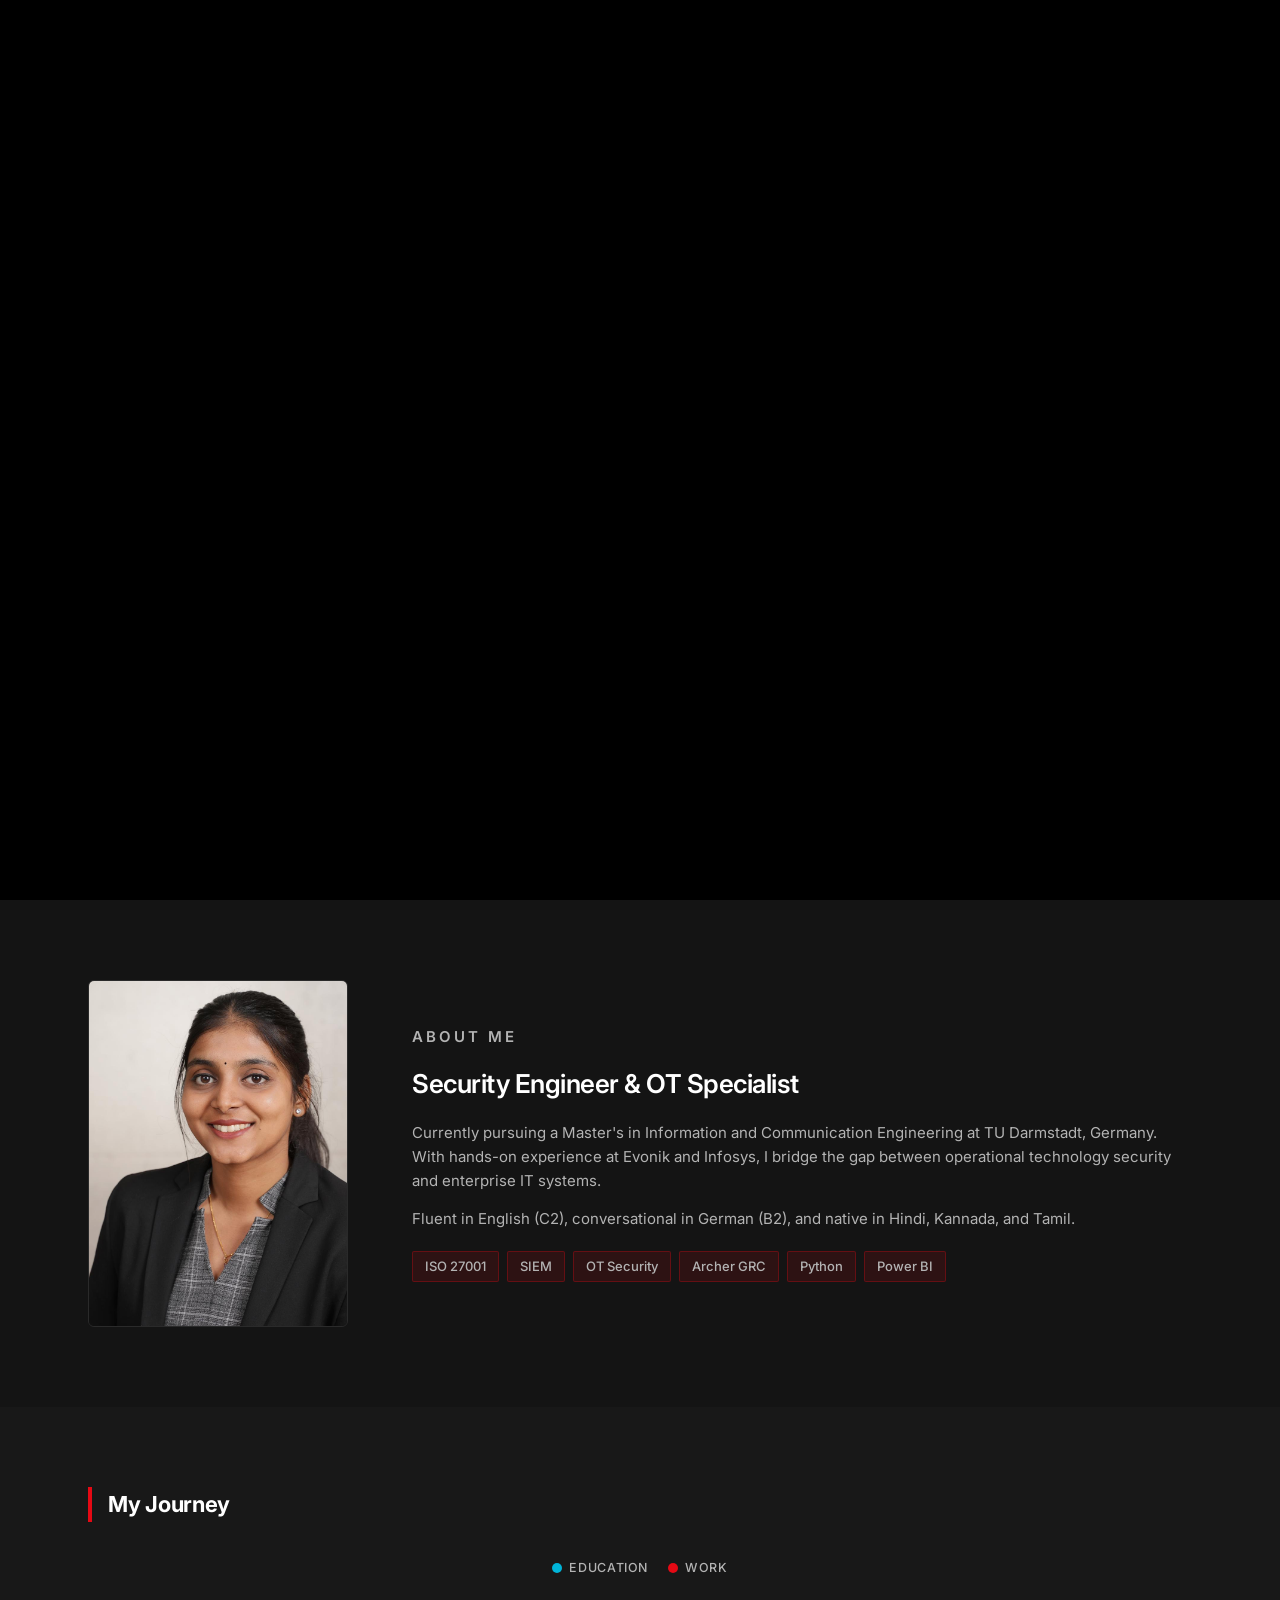
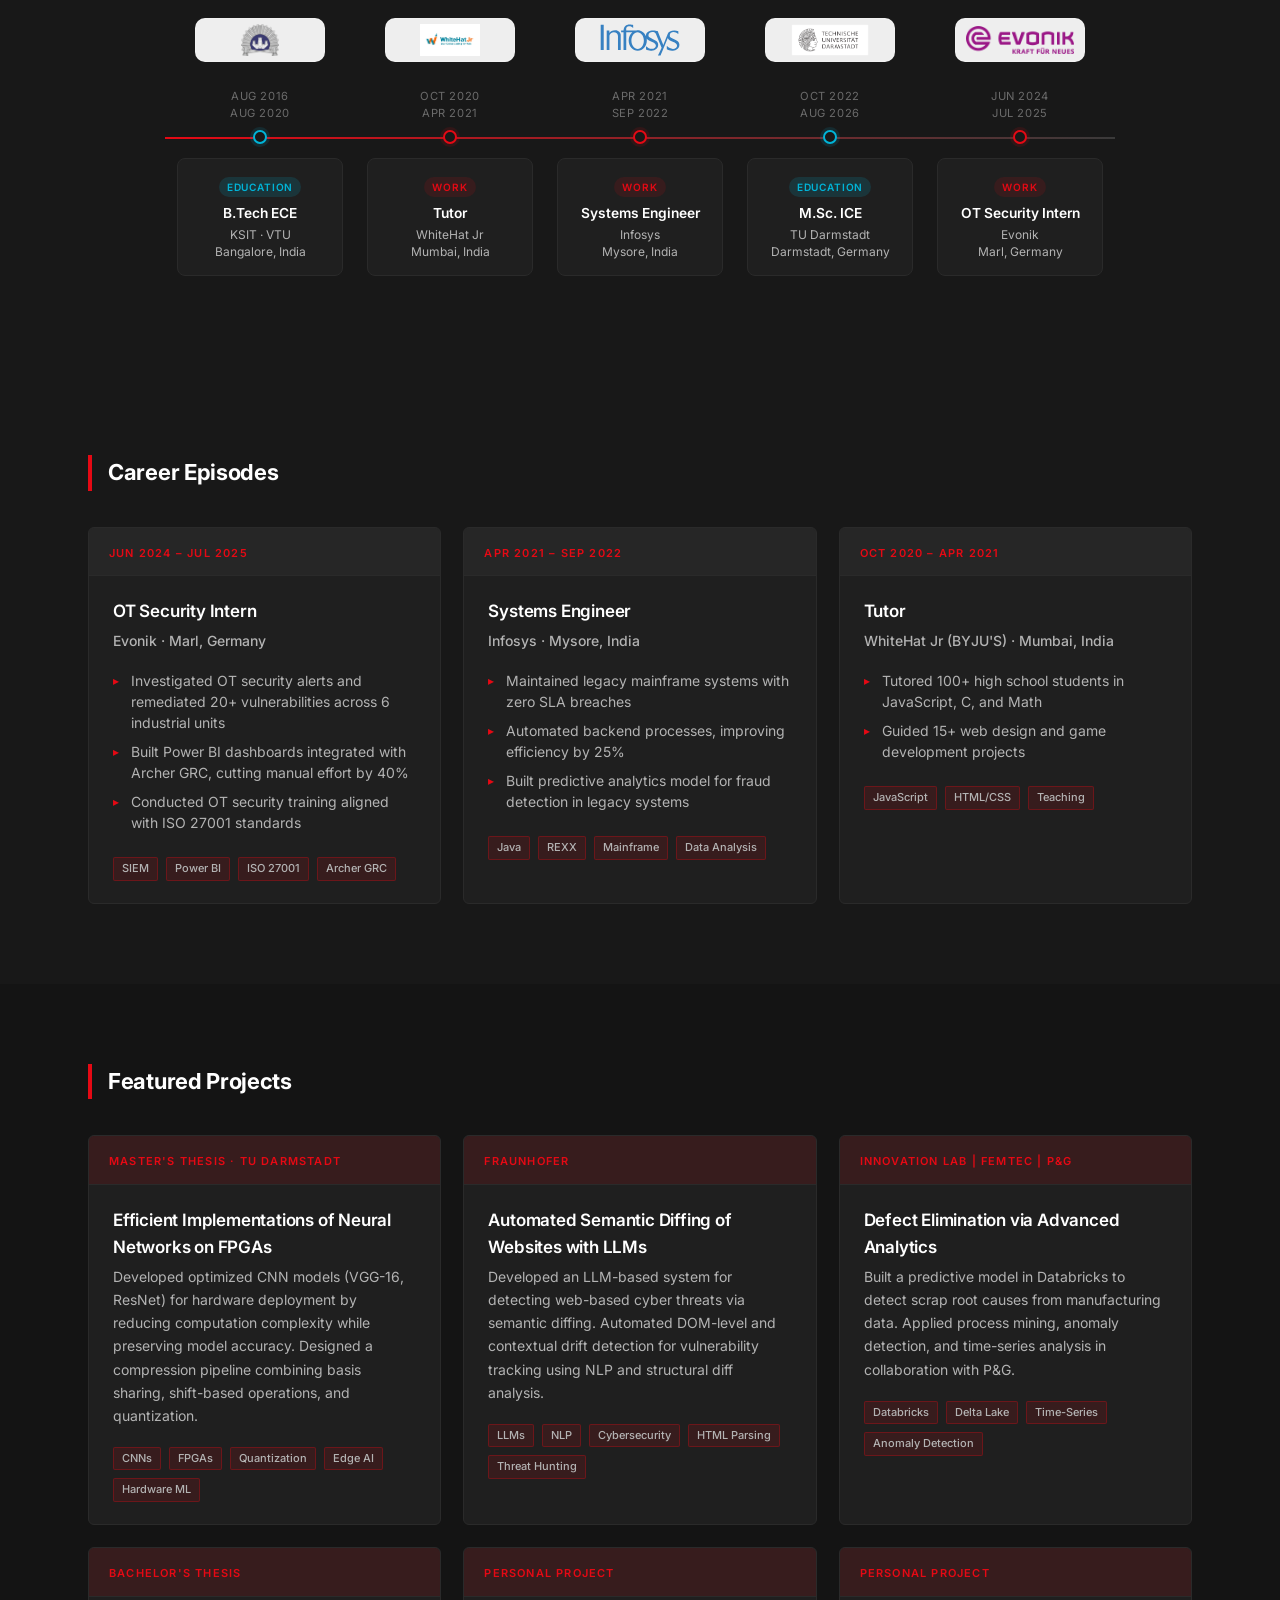
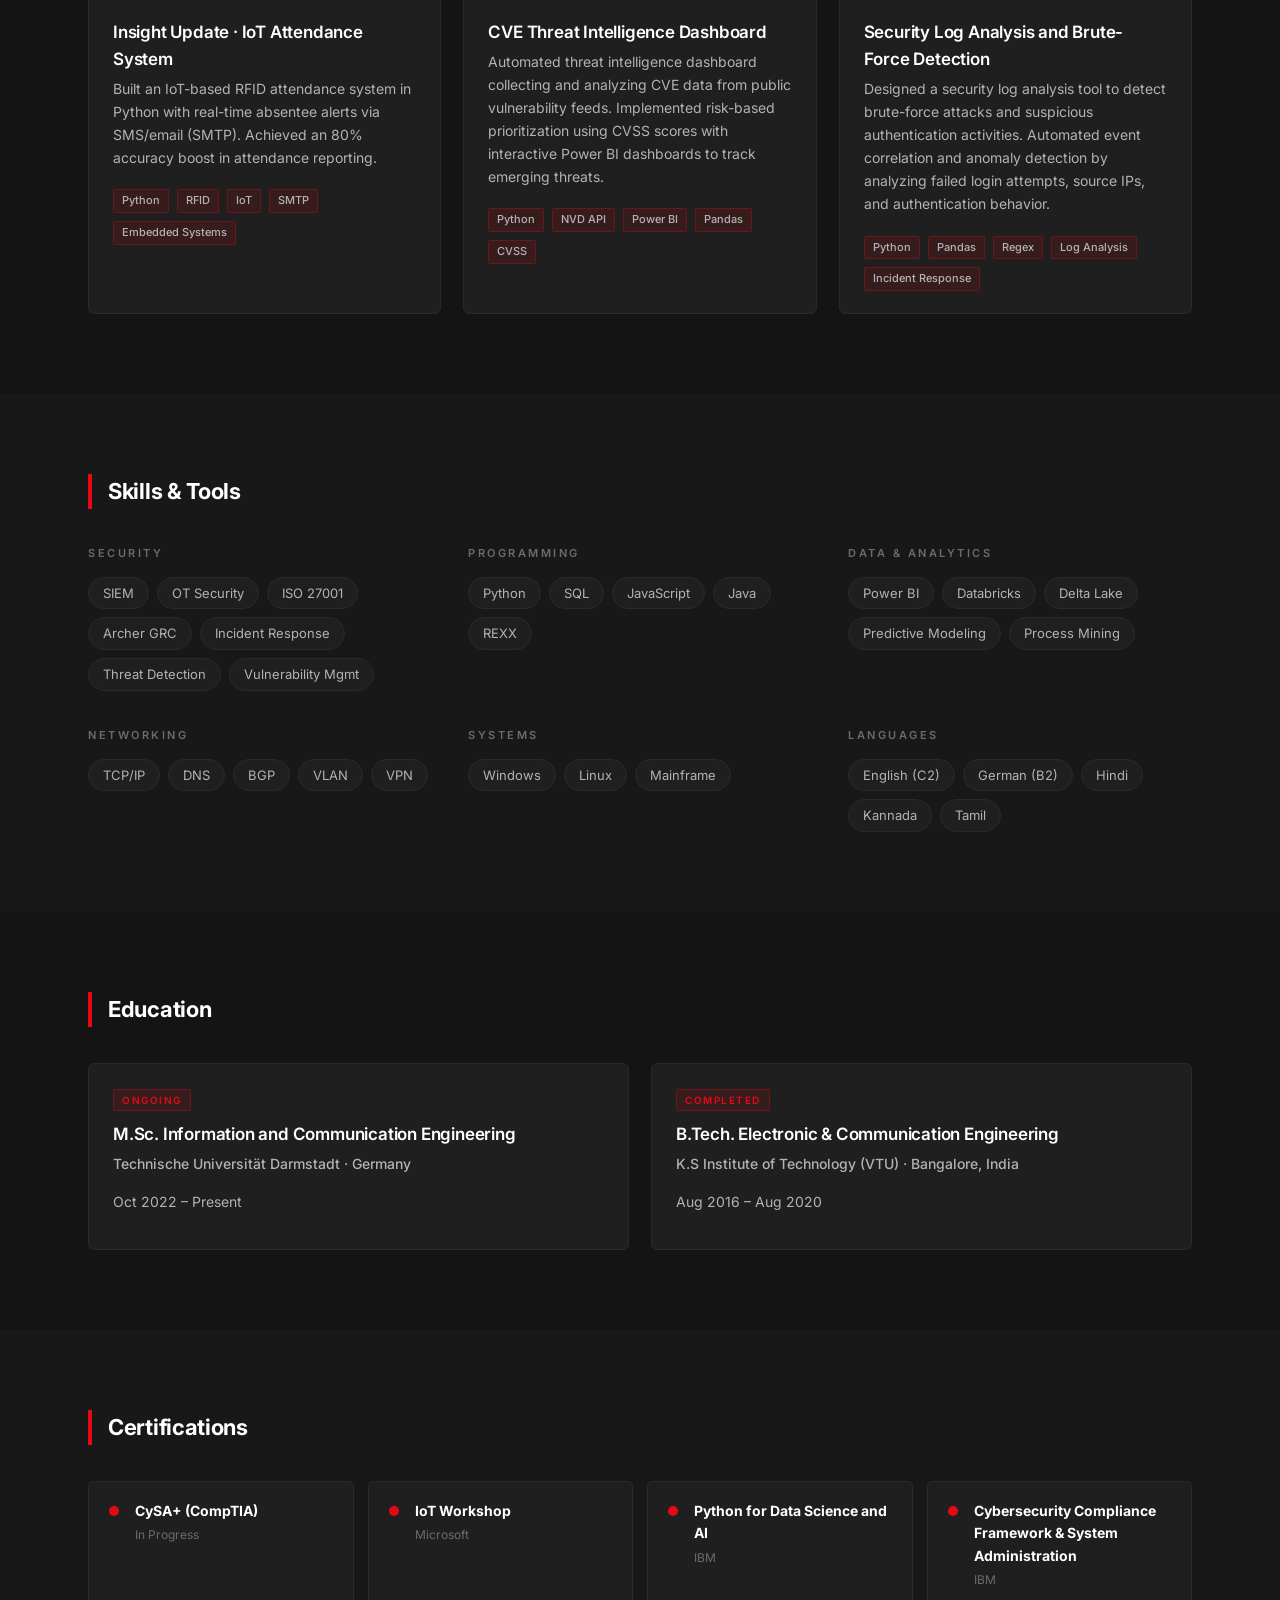
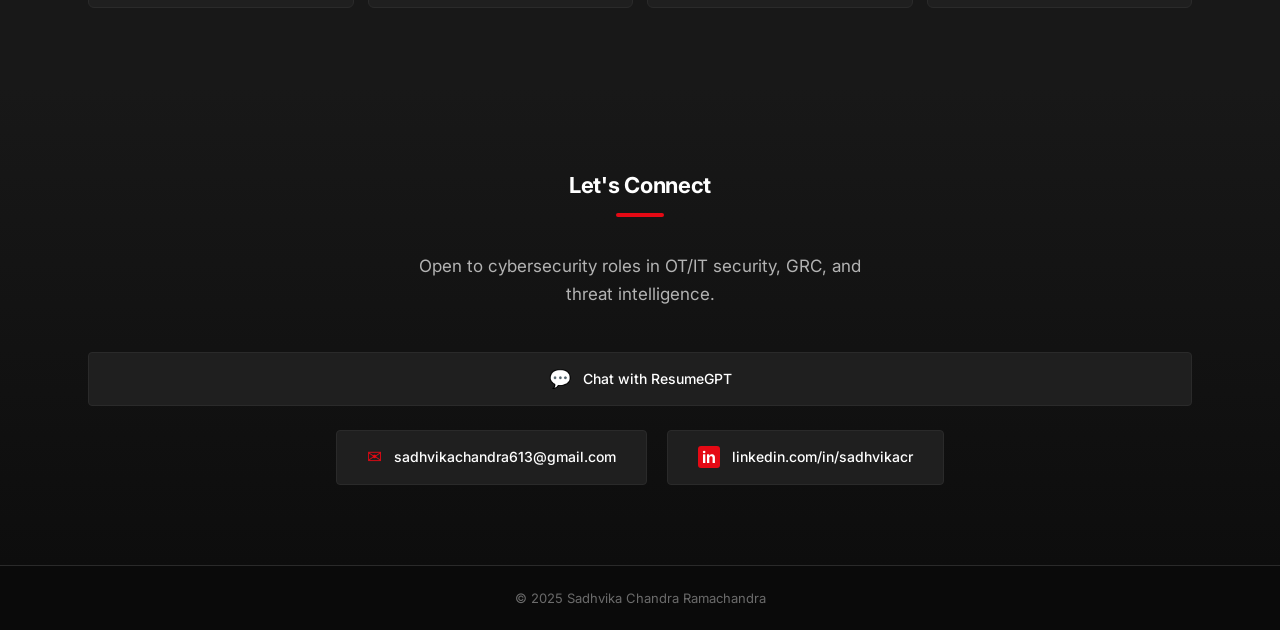
<file: index.html>
<!DOCTYPE html>
<html lang="en">
<head>
    <meta charset="UTF-8">
    <meta name="viewport" content="width=device-width, initial-scale=1.0">
    <title>Sadhvika CR | OT Security Professional</title>
    <link rel="preconnect" href="https://fonts.googleapis.com">
    <link href="https://fonts.googleapis.com/css2?family=Inter:wght@300;400;500;600;700&display=swap" rel="stylesheet">
    <link rel="stylesheet" href="style.css">
</head>
<body>

    <!-- ===== INTRO OVERLAY (animation → profile picker) ===== -->
    <div class="intro" id="intro">

        <!-- Phase 1: Logo animation -->
        <div id="intro-anim">
            <div class="intro-stripes">
                <div class="stripe"></div>
                <div class="stripe"></div>
                <div class="stripe"></div>
            </div>
            <div class="intro-center">
                <div class="intro-logo">SCR</div>
                <div class="intro-line"></div>
                <div class="intro-sub">SADHVIKA CHANDRA RAMACHANDRA</div>
            </div>
        </div>

        <!-- Phase 2: Profile picker -->
        <div class="profiles-screen" id="profiles-screen">
            <h2 class="profiles-heading">Who's viewing?</h2>
            <div class="profiles-list">

                <button class="profile-card" data-profile="professional">
                    <div class="profile-avatar">
                        <img src="images/professional-pic.jpeg" alt="Professional">
                    </div>
                    <span class="profile-name">Professional</span>
                </button>

                <button class="profile-card" data-profile="personal">
                    <div class="profile-avatar">
                        <img src="images/personal-pic.jpeg" alt="Personal">
                    </div>
                    <span class="profile-name">Personal</span>
                </button>

            </div>
        </div>

    </div>

    <!-- ===== NAVBAR ===== -->
    <nav class="navbar" id="navbar">
        <div class="nav-logo">SCR</div>
        <ul class="nav-links">
            <li><a href="#about">About</a></li>
            <li><a href="#timeline">Journey</a></li>
            <li><a href="#experience">Experience</a></li>
            <li><a href="#projects">Projects</a></li>
            <li><a href="#skills">Skills</a></li>
            <li><a href="#contact">Contact</a></li>
        </ul>
        <!-- UPDATE this href after deploying to Streamlit Community Cloud -->
        <a class="nav-resumegpt-btn" href="https://sadhvika-portfolio.streamlit.app/" target="_blank" rel="noopener" id="resumegpt-link">
            <svg viewBox="0 0 24 24" fill="currentColor" width="14" height="14"><path d="M20 2H4c-1.1 0-2 .9-2 2v18l4-4h14c1.1 0 2-.9 2-2V4c0-1.1-.9-2-2-2z"/></svg>
            ResumeGPT
        </a>
        <button class="nav-profile-btn" id="profile-switcher" title="Switch profile">
            <span class="nav-profile-dot"></span>
            <span class="nav-profile-label" id="nav-profile-label"></span>
            <svg viewBox="0 0 24 24" fill="currentColor" width="14" height="14" style="opacity:0.6">
                <path d="M7.41 8.59L12 13.17l4.59-4.58L18 10l-6 6-6-6 1.41-1.41z"/>
            </svg>
        </button>
    </nav>

    <!-- ===== HERO ===== -->
    <section class="hero" id="hero">

        <!-- Background carousel -->
        <div class="hero-carousel-bg" aria-hidden="true">

            <!-- Row 1 — scrolls left (work/professional) -->
            <div class="carousel-track track-left track-slow">
                <div class="c-card cc-red"><span class="cc-cat">Experience</span><span class="cc-title">OT Security Intern</span><span class="cc-sub">Evonik · Marl</span></div>
                <div class="c-card c-card-img"><img src="images/img-work-desk.jpeg" alt="At the Desk" loading="lazy"><div class="c-card-img-label"><span class="cc-title" style="font-size:0.82rem">At the Desk</span></div></div>
                <div class="c-card c-card-img"><img src="images/img-evonik-plant.jpeg" alt="Evonik Plant" loading="lazy"><div class="c-card-img-label"><span class="cc-title" style="font-size:0.82rem">Evonik Plant</span></div></div>
                <div class="c-card c-card-img"><img src="images/img-evonik-meeting.jpeg" alt="Team Meeting" loading="lazy"><div class="c-card-img-label"><span class="cc-title" style="font-size:0.82rem">Team Meeting</span></div></div>
                <div class="c-card c-card-img"><img src="images/img-evonik-booth.jpeg" alt="Industry Expo" loading="lazy"><div class="c-card-img-label"><span class="cc-title" style="font-size:0.82rem">Industry Expo</span></div></div>
                <div class="c-card cc-green"><span class="cc-cat">Experience</span><span class="cc-title">Systems Engineer</span><span class="cc-sub">Infosys · Mysore</span></div>
                <div class="c-card c-card-img"><img src="images/img-telekom-visit.jpeg" alt="Telekom Visit" loading="lazy"><div class="c-card-img-label"><span class="cc-title" style="font-size:0.82rem">Telekom Visit</span></div></div>
                <div class="c-card c-card-img"><img src="images/img-infosys-reunir.jpeg" alt="Infosys Days" loading="lazy"><div class="c-card-img-label"><span class="cc-title" style="font-size:0.82rem">Infosys Days</span></div></div>
                <div class="c-card c-card-img"><img src="images/img-pg-certificate.jpeg" alt="P&amp;G Certificate" loading="lazy"><div class="c-card-img-label"><span class="cc-title" style="font-size:0.82rem">P&amp;G Certificate</span></div></div>
                <!-- duplicate for seamless loop -->
                <div class="c-card cc-red"><span class="cc-cat">Experience</span><span class="cc-title">OT Security Intern</span><span class="cc-sub">Evonik · Marl</span></div>
                <div class="c-card c-card-img"><img src="images/img-work-desk.jpeg" alt="At the Desk" loading="lazy"><div class="c-card-img-label"><span class="cc-title" style="font-size:0.82rem">At the Desk</span></div></div>
                <div class="c-card c-card-img"><img src="images/img-evonik-plant.jpeg" alt="Evonik Plant" loading="lazy"><div class="c-card-img-label"><span class="cc-title" style="font-size:0.82rem">Evonik Plant</span></div></div>
                <div class="c-card c-card-img"><img src="images/img-evonik-meeting.jpeg" alt="Team Meeting" loading="lazy"><div class="c-card-img-label"><span class="cc-title" style="font-size:0.82rem">Team Meeting</span></div></div>
                <div class="c-card c-card-img"><img src="images/img-evonik-booth.jpeg" alt="Industry Expo" loading="lazy"><div class="c-card-img-label"><span class="cc-title" style="font-size:0.82rem">Industry Expo</span></div></div>
                <div class="c-card cc-green"><span class="cc-cat">Experience</span><span class="cc-title">Systems Engineer</span><span class="cc-sub">Infosys · Mysore</span></div>
                <div class="c-card c-card-img"><img src="images/img-telekom-visit.jpeg" alt="Telekom Visit" loading="lazy"><div class="c-card-img-label"><span class="cc-title" style="font-size:0.82rem">Telekom Visit</span></div></div>
                <div class="c-card c-card-img"><img src="images/img-infosys-reunir.jpeg" alt="Infosys Days" loading="lazy"><div class="c-card-img-label"><span class="cc-title" style="font-size:0.82rem">Infosys Days</span></div></div>
                <div class="c-card c-card-img"><img src="images/img-pg-certificate.jpeg" alt="P&amp;G Certificate" loading="lazy"><div class="c-card-img-label"><span class="cc-title" style="font-size:0.82rem">P&amp;G Certificate</span></div></div>
            </div>

            <!-- Row 2 — scrolls right (leadership/programs) -->
            <div class="carousel-track track-right track-mid">
                <div class="c-card cc-purple"><span class="cc-cat">Program</span><span class="cc-title">FEMTEC</span><span class="cc-sub">High-Potential Women in STEM</span></div>
                <div class="c-card c-card-img"><img src="images/img-femtec-dinner.jpeg" alt="FEMTEC Dinner" loading="lazy"><div class="c-card-img-label"><span class="cc-title" style="font-size:0.82rem">FEMTEC Dinner</span></div></div>
                <div class="c-card c-card-img"><img src="images/img-femtec-cohort.jpeg" alt="FEMTEC Cohort" loading="lazy"><div class="c-card-img-label"><span class="cc-title" style="font-size:0.82rem">FEMTEC Cohort</span></div></div>
                <div class="c-card c-card-img"><img src="images/img-femtec-wow.jpeg" alt="WoW Event" loading="lazy"><div class="c-card-img-label"><span class="cc-title" style="font-size:0.82rem">WoW Event</span></div></div>
                <div class="c-card c-card-img"><img src="images/img-femtec-team.jpeg" alt="FEMTEC Team" loading="lazy"><div class="c-card-img-label"><span class="cc-title" style="font-size:0.82rem">FEMTEC Team</span></div></div>
                <div class="c-card cc-blue"><span class="cc-cat">Leadership</span><span class="cc-title">VP IGTA</span><span class="cc-sub">AIESEC · LC Frankfurt</span></div>
                <div class="c-card c-card-img"><img src="images/img-femtec-graduation.jpeg" alt="Graduation" loading="lazy"><div class="c-card-img-label"><span class="cc-title" style="font-size:0.82rem">Graduation</span></div></div>
                <div class="c-card c-card-img"><img src="images/img-femtec-pg-group.jpeg" alt="P&amp;G Group" loading="lazy"><div class="c-card-img-label"><span class="cc-title" style="font-size:0.82rem">P&amp;G Group</span></div></div>
                <div class="c-card c-card-img"><img src="images/img-aiesec-celebrate.jpeg" alt="AIESEC Celebration" loading="lazy"><div class="c-card-img-label"><span class="cc-title" style="font-size:0.82rem">AIESEC Celebration</span></div></div>
                <div class="c-card c-card-img"><img src="images/img-aiesec-group.jpeg" alt="AIESEC Group" loading="lazy"><div class="c-card-img-label"><span class="cc-title" style="font-size:0.82rem">AIESEC Group</span></div></div>
                <div class="c-card c-card-img"><img src="images/img-aiesec-frankfurt.jpeg" alt="Frankfurt Chapter" loading="lazy"><div class="c-card-img-label"><span class="cc-title" style="font-size:0.82rem">Frankfurt Chapter</span></div></div>
                <!-- duplicate -->
                <div class="c-card cc-purple"><span class="cc-cat">Program</span><span class="cc-title">FEMTEC</span><span class="cc-sub">High-Potential Women in STEM</span></div>
                <div class="c-card c-card-img"><img src="images/img-femtec-dinner.jpeg" alt="FEMTEC Dinner" loading="lazy"><div class="c-card-img-label"><span class="cc-title" style="font-size:0.82rem">FEMTEC Dinner</span></div></div>
                <div class="c-card c-card-img"><img src="images/img-femtec-cohort.jpeg" alt="FEMTEC Cohort" loading="lazy"><div class="c-card-img-label"><span class="cc-title" style="font-size:0.82rem">FEMTEC Cohort</span></div></div>
                <div class="c-card c-card-img"><img src="images/img-femtec-wow.jpeg" alt="WoW Event" loading="lazy"><div class="c-card-img-label"><span class="cc-title" style="font-size:0.82rem">WoW Event</span></div></div>
                <div class="c-card c-card-img"><img src="images/img-femtec-team.jpeg" alt="FEMTEC Team" loading="lazy"><div class="c-card-img-label"><span class="cc-title" style="font-size:0.82rem">FEMTEC Team</span></div></div>
                <div class="c-card cc-blue"><span class="cc-cat">Leadership</span><span class="cc-title">VP IGTA</span><span class="cc-sub">AIESEC · LC Frankfurt</span></div>
                <div class="c-card c-card-img"><img src="images/img-femtec-graduation.jpeg" alt="Graduation" loading="lazy"><div class="c-card-img-label"><span class="cc-title" style="font-size:0.82rem">Graduation</span></div></div>
                <div class="c-card c-card-img"><img src="images/img-femtec-pg-group.jpeg" alt="P&amp;G Group" loading="lazy"><div class="c-card-img-label"><span class="cc-title" style="font-size:0.82rem">P&amp;G Group</span></div></div>
                <div class="c-card c-card-img"><img src="images/img-aiesec-celebrate.jpeg" alt="AIESEC Celebration" loading="lazy"><div class="c-card-img-label"><span class="cc-title" style="font-size:0.82rem">AIESEC Celebration</span></div></div>
                <div class="c-card c-card-img"><img src="images/img-aiesec-group.jpeg" alt="AIESEC Group" loading="lazy"><div class="c-card-img-label"><span class="cc-title" style="font-size:0.82rem">AIESEC Group</span></div></div>
                <div class="c-card c-card-img"><img src="images/img-aiesec-frankfurt.jpeg" alt="Frankfurt Chapter" loading="lazy"><div class="c-card-img-label"><span class="cc-title" style="font-size:0.82rem">Frankfurt Chapter</span></div></div>
            </div>

            <!-- Row 3 — scrolls left (personal/college) -->
            <div class="carousel-track track-left track-fast">
                <div class="c-card cc-teal"><span class="cc-cat">Languages</span><span class="cc-title">5 Languages</span><span class="cc-sub">EN · DE · HI · KN · TA</span></div>
                <div class="c-card c-card-img"><img src="images/img-wanderlust.jpeg" alt="Wanderlust" loading="lazy"><div class="c-card-img-label"><span class="cc-title" style="font-size:0.82rem">Wanderlust</span></div></div>
                <div class="c-card c-card-img"><img src="images/img-ncc-trophy.jpeg" alt="NCC Trophy" loading="lazy"><div class="c-card-img-label"><span class="cc-title" style="font-size:0.82rem">NCC Trophy</span></div></div>
                <div class="c-card c-card-img"><img src="images/img-ksit-group.jpeg" alt="KSIT Days" loading="lazy"><div class="c-card-img-label"><span class="cc-title" style="font-size:0.82rem">KSIT Days</span></div></div>
                <div class="c-card cc-orange"><span class="cc-cat">Teaching</span><span class="cc-title">JavaScript Tutor</span><span class="cc-sub">WhiteHat Jr · 100+ Students</span></div>
                <div class="c-card c-card-img"><img src="images/img-nss-parade.jpeg" alt="NSS Parade" loading="lazy"><div class="c-card-img-label"><span class="cc-title" style="font-size:0.82rem">NSS Parade</span></div></div>
                <div class="c-card c-card-img"><img src="images/img-vtu-torch.jpeg" alt="VTU Torch" loading="lazy"><div class="c-card-img-label"><span class="cc-title" style="font-size:0.82rem">VTU Torch</span></div></div>
                <div class="c-card c-card-img"><img src="images/img-painting.jpeg" alt="Art &amp; Soul" loading="lazy"><div class="c-card-img-label"><span class="cc-title" style="font-size:0.82rem">Art &amp; Soul</span></div></div>
                <div class="c-card c-card-img"><img src="images/img-dance-school.jpeg" alt="Dance" loading="lazy"><div class="c-card-img-label"><span class="cc-title" style="font-size:0.82rem">Dance</span></div></div>
                <!-- duplicate -->
                <div class="c-card cc-teal"><span class="cc-cat">Languages</span><span class="cc-title">5 Languages</span><span class="cc-sub">EN · DE · HI · KN · TA</span></div>
                <div class="c-card c-card-img"><img src="images/img-wanderlust.jpeg" alt="Wanderlust" loading="lazy"><div class="c-card-img-label"><span class="cc-title" style="font-size:0.82rem">Wanderlust</span></div></div>
                <div class="c-card c-card-img"><img src="images/img-ncc-trophy.jpeg" alt="NCC Trophy" loading="lazy"><div class="c-card-img-label"><span class="cc-title" style="font-size:0.82rem">NCC Trophy</span></div></div>
                <div class="c-card c-card-img"><img src="images/img-ksit-group.jpeg" alt="KSIT Days" loading="lazy"><div class="c-card-img-label"><span class="cc-title" style="font-size:0.82rem">KSIT Days</span></div></div>
                <div class="c-card cc-orange"><span class="cc-cat">Teaching</span><span class="cc-title">JavaScript Tutor</span><span class="cc-sub">WhiteHat Jr · 100+ Students</span></div>
                <div class="c-card c-card-img"><img src="images/img-nss-parade.jpeg" alt="NSS Parade" loading="lazy"><div class="c-card-img-label"><span class="cc-title" style="font-size:0.82rem">NSS Parade</span></div></div>
                <div class="c-card c-card-img"><img src="images/img-vtu-torch.jpeg" alt="VTU Torch" loading="lazy"><div class="c-card-img-label"><span class="cc-title" style="font-size:0.82rem">VTU Torch</span></div></div>
                <div class="c-card c-card-img"><img src="images/img-painting.jpeg" alt="Art &amp; Soul" loading="lazy"><div class="c-card-img-label"><span class="cc-title" style="font-size:0.82rem">Art &amp; Soul</span></div></div>
                <div class="c-card c-card-img"><img src="images/img-dance-school.jpeg" alt="Dance" loading="lazy"><div class="c-card-img-label"><span class="cc-title" style="font-size:0.82rem">Dance</span></div></div>
            </div>

        </div>

        <div class="hero-bg" id="hero-bg"></div>
        <div class="hero-content">
            <p class="hero-tag" id="hero-tag">OT Security &nbsp;·&nbsp; Cybersecurity &nbsp;·&nbsp; Data Analytics</p>
            <h1 class="hero-name">SADHVIKA<br>CHANDRA RAMACHANDRA</h1>
            <p class="hero-summary" id="hero-summary">Remediated critical OT vulnerabilities across 6 industrial units. Security-focused IT professional with 3 years of experience in OT security, incident response, and enterprise systems.</p>
            <div class="hero-buttons" id="hero-buttons">
                <a href="#experience" class="btn btn-primary" id="hero-btn-primary">&#9654; Explore Career</a>
                <a href="CV_sadhvika.pdf" download class="btn btn-secondary" id="hero-btn-secondary">&#8659; Download CV</a>
            </div>
        </div>
        <div class="hero-scroll-hint">&#8595;</div>
    </section>

    <!-- ===== ABOUT ===== -->
    <section class="section" id="about">
        <div class="container">
            <div class="about-grid">
                <div class="about-image-wrap">
                    <img src="images/professional-pic.jpeg" alt="Sadhvika Chandra Ramachandra" class="about-photo" id="about-photo">
                    <div class="profile-placeholder" id="photo-placeholder">SCR</div>
                </div>
                <div class="about-text">
                    <p class="section-label">About Me</p>
                    <h3 id="about-heading">Security Engineer &amp; OT Specialist</h3>
                    <p id="about-bio-1">Currently pursuing a Master's in Information and Communication Engineering at TU Darmstadt, Germany. With hands-on experience at Evonik and Infosys, I bridge the gap between operational technology security and enterprise IT systems.</p>
                    <p id="about-bio-2">Fluent in English (C2), conversational in German (B2), and native in Hindi, Kannada, and Tamil.</p>
                    <div class="tag-row">
                        <span class="tag">ISO 27001</span>
                        <span class="tag">SIEM</span>
                        <span class="tag">OT Security</span>
                        <span class="tag">Archer GRC</span>
                        <span class="tag">Python</span>
                        <span class="tag">Power BI</span>
                    </div>
                </div>
            </div>
        </div>
    </section>

    <!-- ===== TIMELINE ===== -->
    <section class="section section-alt" id="timeline">
        <div class="container">
            <h2 class="row-title">My Journey</h2>
            <div class="tl-legend">
                <span class="tl-leg tl-leg-edu">Education</span>
                <span class="tl-leg tl-leg-work">Work</span>
            </div>
            <div class="timeline-wrap">
                <div class="timeline">

                    <div class="tl-item tl-edu">
                        <div class="tl-logo"><img src="images/logos/logo-vtu.png" alt="VTU"></div>
                        <div class="tl-date">Aug 2016<br>Aug 2020</div>
                        <div class="tl-node"></div>
                        <div class="tl-flip">
                            <div class="tl-flip-inner">
                                <div class="tl-content tl-flip-front">
                                    <span class="tl-badge tl-badge-edu">Education</span>
                                    <div class="tl-role">B.Tech ECE</div>
                                    <div class="tl-org">KSIT · VTU</div>
                                    <div class="tl-org">Bangalore, India</div>
                                </div>
                                <div class="tl-flip-back">
                                    Balancing a dense 4-year curriculum with NSS, IEEE, and interzone sports
                                </div>
                            </div>
                        </div>
                    </div>

                    <div class="tl-item tl-work">
                        <div class="tl-logo"><img src="images/logos/logo-whitehatjr.png" alt="WhiteHat Jr"></div>
                        <div class="tl-date">Oct 2020<br>Apr 2021</div>
                        <div class="tl-node"></div>
                        <div class="tl-flip">
                            <div class="tl-flip-inner">
                                <div class="tl-content tl-flip-front">
                                    <span class="tl-badge tl-badge-work">Work</span>
                                    <div class="tl-role">Tutor</div>
                                    <div class="tl-org">WhiteHat Jr</div>
                                    <div class="tl-org">Mumbai, India</div>
                                </div>
                                <div class="tl-flip-back">
                                    Adapting teaching methods to meet the needs of students with varying skill levels.
                                </div>
                            </div>
                        </div>
                    </div>

                    <div class="tl-item tl-work">
                        <div class="tl-logo"><img src="images/logos/logo-infosys.svg" alt="Infosys"></div>
                        <div class="tl-date">Apr 2021<br>Sep 2022</div>
                        <div class="tl-node"></div>
                        <div class="tl-flip">
                            <div class="tl-flip-inner">
                                <div class="tl-content tl-flip-front">
                                    <span class="tl-badge tl-badge-work">Work</span>
                                    <div class="tl-role">Systems Engineer</div>
                                    <div class="tl-org">Infosys</div>
                                    <div class="tl-org">Mysore, India</div>
                                </div>
                                <div class="tl-flip-back">
                                    Maintaining and modernizing legacy mainframe systems while ensuring uninterrupted business operations.
                                </div>
                            </div>
                        </div>
                    </div>

                    <div class="tl-item tl-edu">
                        <div class="tl-logo"><img src="images/logos/logo-tudarmstadt.png" alt="TU Darmstadt"></div>
                        <div class="tl-date">Oct 2022<br>Aug 2026</div>
                        <div class="tl-node"></div>
                        <div class="tl-flip">
                            <div class="tl-flip-inner">
                                <div class="tl-content tl-flip-front">
                                    <span class="tl-badge tl-badge-edu">Education</span>
                                    <div class="tl-role">M.Sc. ICE</div>
                                    <div class="tl-org">TU Darmstadt</div>
                                    <div class="tl-org">Darmstadt, Germany</div>
                                </div>
                                <div class="tl-flip-back">
                                    Thriving in rigorous German academia while learning the language and culture
                                </div>
                            </div>
                        </div>
                    </div>

                    <div class="tl-item tl-work">
                        <div class="tl-logo"><img src="images/logos/logo-evonik.png" alt="Evonik"></div>
                        <div class="tl-date">Jun 2024<br>Jul 2025</div>
                        <div class="tl-node"></div>
                        <div class="tl-flip">
                            <div class="tl-flip-inner">
                                <div class="tl-content tl-flip-front">
                                    <span class="tl-badge tl-badge-work">Work</span>
                                    <div class="tl-role">OT Security Intern</div>
                                    <div class="tl-org">Evonik</div>
                                    <div class="tl-org">Marl, Germany</div>
                                </div>
                                <div class="tl-flip-back">
                                    Driving the digitalization of legacy industrial systems with limited visibility and outdated security controls
                                </div>
                            </div>
                        </div>
                    </div>

                </div>
            </div>
        </div>
    </section>

    <!-- ===== EXPERIENCE ===== -->
    <section class="section section-alt" id="experience">
        <div class="container">
            <h2 class="row-title">Career Episodes</h2>
            <div class="cards-grid">

                <div class="card fade-in">
                    <div class="card-header">
                        <span class="card-badge">Jun 2024 – Jul 2025</span>
                    </div>
                    <div class="card-body">
                        <h3>OT Security Intern</h3>
                        <p class="card-company">Evonik · Marl, Germany</p>
                        <ul>
                            <li>Investigated OT security alerts and remediated 20+ vulnerabilities across 6 industrial units</li>
                            <li>Built Power BI dashboards integrated with Archer GRC, cutting manual effort by 40%</li>
                            <li>Conducted OT security training aligned with ISO 27001 standards</li>
                        </ul>
                        <div class="tag-row">
                            <span class="tag tag-sm">SIEM</span>
                            <span class="tag tag-sm">Power BI</span>
                            <span class="tag tag-sm">ISO 27001</span>
                            <span class="tag tag-sm">Archer GRC</span>
                        </div>
                    </div>
                </div>

                <div class="card fade-in">
                    <div class="card-header">
                        <span class="card-badge">Apr 2021 – Sep 2022</span>
                    </div>
                    <div class="card-body">
                        <h3>Systems Engineer</h3>
                        <p class="card-company">Infosys · Mysore, India</p>
                        <ul>
                            <li>Maintained legacy mainframe systems with zero SLA breaches</li>
                            <li>Automated backend processes, improving efficiency by 25%</li>
                            <li>Built predictive analytics model for fraud detection in legacy systems</li>
                        </ul>
                        <div class="tag-row">
                            <span class="tag tag-sm">Java</span>
                            <span class="tag tag-sm">REXX</span>
                            <span class="tag tag-sm">Mainframe</span>
                            <span class="tag tag-sm">Data Analysis</span>
                        </div>
                    </div>
                </div>

                <div class="card fade-in">
                    <div class="card-header">
                        <span class="card-badge">Oct 2020 – Apr 2021</span>
                    </div>
                    <div class="card-body">
                        <h3>Tutor</h3>
                        <p class="card-company">WhiteHat Jr (BYJU'S) · Mumbai, India</p>
                        <ul>
                            <li>Tutored 100+ high school students in JavaScript, C, and Math</li>
                            <li>Guided 15+ web design and game development projects</li>
                        </ul>
                        <div class="tag-row">
                            <span class="tag tag-sm">JavaScript</span>
                            <span class="tag tag-sm">HTML/CSS</span>
                            <span class="tag tag-sm">Teaching</span>
                        </div>
                    </div>
                </div>

            </div>
        </div>
    </section>

    <!-- ===== PROJECTS ===== -->
    <section class="section" id="projects">
        <div class="container">
            <h2 class="row-title">Featured Projects</h2>
            <div class="cards-grid">

                <div class="card fade-in">
                    <div class="card-header card-header-accent">
                        <span class="card-badge">Master's Thesis · TU Darmstadt</span>
                    </div>
                    <div class="card-body">
                        <h3>Efficient Implementations of Neural Networks on FPGAs</h3>
                        <p>Developed optimized CNN models (VGG-16, ResNet) for hardware deployment by reducing computation complexity while preserving model accuracy. Designed a compression pipeline combining basis sharing, shift-based operations, and quantization.</p>
                        <div class="tag-row">
                            <span class="tag tag-sm">CNNs</span>
                            <span class="tag tag-sm">FPGAs</span>
                            <span class="tag tag-sm">Quantization</span>
                            <span class="tag tag-sm">Edge AI</span>
                            <span class="tag tag-sm">Hardware ML</span>
                        </div>
                    </div>
                </div>

                <div class="card fade-in">
                    <div class="card-header card-header-accent">
                        <span class="card-badge">Fraunhofer</span>
                    </div>
                    <div class="card-body">
                        <h3>Automated Semantic Diffing of Websites with LLMs</h3>
                        <p>Developed an LLM-based system for detecting web-based cyber threats via semantic diffing. Automated DOM-level and contextual drift detection for vulnerability tracking using NLP and structural diff analysis.</p>
                        <div class="tag-row">
                            <span class="tag tag-sm">LLMs</span>
                            <span class="tag tag-sm">NLP</span>
                            <span class="tag tag-sm">Cybersecurity</span>
                            <span class="tag tag-sm">HTML Parsing</span>
                            <span class="tag tag-sm">Threat Hunting</span>
                        </div>
                    </div>
                </div>

                <div class="card fade-in">
                    <div class="card-header card-header-accent">
                        <span class="card-badge">Innovation Lab | Femtec | P&amp;G</span>
                    </div>
                    <div class="card-body">
                        <h3>Defect Elimination via Advanced Analytics</h3>
                        <p>Built a predictive model in Databricks to detect scrap root causes from manufacturing data. Applied process mining, anomaly detection, and time-series analysis in collaboration with P&amp;G.</p>
                        <div class="tag-row">
                            <span class="tag tag-sm">Databricks</span>
                            <span class="tag tag-sm">Delta Lake</span>
                            <span class="tag tag-sm">Time-Series</span>
                            <span class="tag tag-sm">Anomaly Detection</span>
                        </div>
                    </div>
                </div>

                <div class="card fade-in">
                    <div class="card-header card-header-accent">
                        <span class="card-badge">Bachelor's Thesis</span>
                    </div>
                    <div class="card-body">
                        <h3>Insight Update · IoT Attendance System</h3>
                        <p>Built an IoT-based RFID attendance system in Python with real-time absentee alerts via SMS/email (SMTP). Achieved an 80% accuracy boost in attendance reporting.</p>
                        <div class="tag-row">
                            <span class="tag tag-sm">Python</span>
                            <span class="tag tag-sm">RFID</span>
                            <span class="tag tag-sm">IoT</span>
                            <span class="tag tag-sm">SMTP</span>
                            <span class="tag tag-sm">Embedded Systems</span>
                        </div>
                    </div>
                </div>

                <div class="card fade-in">
                    <div class="card-header card-header-accent">
                        <span class="card-badge">Personal Project</span>
                    </div>
                    <div class="card-body">
                        <h3>CVE Threat Intelligence Dashboard</h3>
                        <p>Automated threat intelligence dashboard collecting and analyzing CVE data from public vulnerability feeds. Implemented risk-based prioritization using CVSS scores with interactive Power BI dashboards to track emerging threats.</p>
                        <div class="tag-row">
                            <span class="tag tag-sm">Python</span>
                            <span class="tag tag-sm">NVD API</span>
                            <span class="tag tag-sm">Power BI</span>
                            <span class="tag tag-sm">Pandas</span>
                            <span class="tag tag-sm">CVSS</span>
                        </div>
                    </div>
                </div>

                <div class="card fade-in">
                    <div class="card-header card-header-accent">
                        <span class="card-badge">Personal Project</span>
                    </div>
                    <div class="card-body">
                        <h3>Security Log Analysis and Brute-Force Detection</h3>
                        <p>Designed a security log analysis tool to detect brute-force attacks and suspicious authentication activities. Automated event correlation and anomaly detection by analyzing failed login attempts, source IPs, and authentication behavior.</p>
                        <div class="tag-row">
                            <span class="tag tag-sm">Python</span>
                            <span class="tag tag-sm">Pandas</span>
                            <span class="tag tag-sm">Regex</span>
                            <span class="tag tag-sm">Log Analysis</span>
                            <span class="tag tag-sm">Incident Response</span>
                        </div>
                    </div>
                </div>

            </div>
        </div>
    </section>

    <!-- ===== SKILLS ===== -->
    <section class="section section-alt" id="skills">
        <div class="container">
            <h2 class="row-title">Skills &amp; Tools</h2>
            <div class="skills-grid">

                <div class="skill-category fade-in">
                    <h4 class="skill-cat-title">Security</h4>
                    <div class="pill-wrap">
                        <span class="pill">SIEM</span>
                        <span class="pill">OT Security</span>
                        <span class="pill">ISO 27001</span>
                        <span class="pill">Archer GRC</span>
                        <span class="pill">Incident Response</span>
                        <span class="pill">Threat Detection</span>
                        <span class="pill">Vulnerability Mgmt</span>
                    </div>
                </div>

                <div class="skill-category fade-in">
                    <h4 class="skill-cat-title">Programming</h4>
                    <div class="pill-wrap">
                        <span class="pill">Python</span>
                        <span class="pill">SQL</span>
                        <span class="pill">JavaScript</span>
                        <span class="pill">Java</span>
                        <span class="pill">REXX</span>
                    </div>
                </div>

                <div class="skill-category fade-in">
                    <h4 class="skill-cat-title">Data &amp; Analytics</h4>
                    <div class="pill-wrap">
                        <span class="pill">Power BI</span>
                        <span class="pill">Databricks</span>
                        <span class="pill">Delta Lake</span>
                        <span class="pill">Predictive Modeling</span>
                        <span class="pill">Process Mining</span>
                    </div>
                </div>

                <div class="skill-category fade-in">
                    <h4 class="skill-cat-title">Networking</h4>
                    <div class="pill-wrap">
                        <span class="pill">TCP/IP</span>
                        <span class="pill">DNS</span>
                        <span class="pill">BGP</span>
                        <span class="pill">VLAN</span>
                        <span class="pill">VPN</span>
                    </div>
                </div>

                <div class="skill-category fade-in">
                    <h4 class="skill-cat-title">Systems</h4>
                    <div class="pill-wrap">
                        <span class="pill">Windows</span>
                        <span class="pill">Linux</span>
                        <span class="pill">Mainframe</span>
                    </div>
                </div>

                <div class="skill-category fade-in" id="skill-languages">
                    <h4 class="skill-cat-title">Languages</h4>
                    <div class="pill-wrap">
                        <span class="pill">English (C2)</span>
                        <span class="pill">German (B2)</span>
                        <span class="pill">Hindi</span>
                        <span class="pill">Kannada</span>
                        <span class="pill">Tamil</span>
                    </div>
                </div>

            </div>
        </div>
    </section>

    <!-- ===== EDUCATION ===== -->
    <section class="section" id="education">
        <div class="container">
            <h2 class="row-title">Education</h2>
            <div class="cards-grid cards-grid-2">

                <div class="card fade-in">
                    <div class="card-body">
                        <span class="badge-inline">Ongoing</span>
                        <h3>M.Sc. Information and Communication Engineering</h3>
                        <p class="card-company">Technische Universität Darmstadt · Germany</p>
                        <p class="card-date">Oct 2022 – Present</p>
                    </div>
                </div>

                <div class="card fade-in">
                    <div class="card-body">
                        <span class="badge-inline">Completed</span>
                        <h3>B.Tech. Electronic &amp; Communication Engineering</h3>
                        <p class="card-company">K.S Institute of Technology (VTU) · Bangalore, India</p>
                        <p class="card-date">Aug 2016 – Aug 2020</p>
                    </div>
                </div>

            </div>
        </div>
    </section>

    <!-- ===== CERTIFICATIONS ===== -->
    <section class="section section-alt" id="certifications">
        <div class="container">
            <h2 class="row-title">Certifications</h2>
            <div class="cert-grid">

                <div class="cert-item fade-in">
                    <div class="cert-dot"></div>
                    <div>
                        <strong>CySA+ (CompTIA)</strong>
                        <p>In Progress</p>
                    </div>
                </div>

                <div class="cert-item fade-in">
                    <div class="cert-dot"></div>
                    <div>
                        <strong>IoT Workshop</strong>
                        <p>Microsoft</p>
                    </div>
                </div>

                <div class="cert-item fade-in">
                    <div class="cert-dot"></div>
                    <div>
                        <strong>Python for Data Science and AI</strong>
                        <p>IBM</p>
                    </div>
                </div>

                <div class="cert-item fade-in">
                    <div class="cert-dot"></div>
                    <div>
                        <strong>Cybersecurity Compliance Framework &amp; System Administration</strong>
                        <p>IBM</p>
                    </div>
                </div>

            </div>
        </div>
    </section>

    <!-- ===== CONTACT ===== -->
    <section class="section section-contact" id="contact">
        <div class="container">
            <h2 class="row-title row-title-center">Let's Connect</h2>
            <p class="contact-sub" id="contact-sub">Open to cybersecurity roles in OT/IT security, GRC, and threat intelligence.</p>
            <!-- UPDATE this href after deploying to Streamlit Community Cloud -->
            <a href="https://sadhvika-portfolio.streamlit.app/" target="_blank" rel="noopener" class="contact-link contact-link-gpt" id="resumegpt-contact-link">
                <span class="contact-icon">&#128172;</span>
                Chat with ResumeGPT
            </a>
            <div class="contact-links">
                <a href="mailto:sadhvikachandra613@gmail.com" class="contact-link">
                    <span class="contact-icon">&#9993;</span>
                    sadhvikachandra613@gmail.com
                </a>
                <a href="https://linkedin.com/in/sadhvikacr" target="_blank" rel="noopener" class="contact-link">
                    <span class="contact-icon contact-icon-in">in</span>
                    linkedin.com/in/sadhvikacr
                </a>
            </div>
        </div>
    </section>

    <footer class="footer">
        <p>&copy; 2025 Sadhvika Chandra Ramachandra</p>
    </footer>

    <script src="script.js"></script>
</body>
</html>
</file>
<file: style.css>
/* ===== INTRO SPLASH ===== */
.intro {
    position: fixed;
    inset: 0;
    z-index: 9999;
    background: #000;
    display: flex;
    align-items: center;
    justify-content: center;
    overflow: hidden;
    pointer-events: all;
}
.intro.hidden {
    opacity: 0;
    pointer-events: none;
    transition: opacity 0.9s ease;
}

/* Three vertical stripes */
.intro-stripes {
    position: absolute;
    inset: 0;
    display: flex;
    align-items: stretch;
    justify-content: center;
    gap: 10px;
}
.stripe {
    width: 76px;
    background: #e50914;
    transform: scaleY(0);
    transform-origin: top center;
    animation: stripeDown 0.45s cubic-bezier(0.22, 1, 0.36, 1) forwards;
    box-shadow: 0 0 40px rgba(229, 9, 20, 0.4);
}
.stripe:nth-child(1) { animation-delay: 0.1s; }
.stripe:nth-child(2) { animation-delay: 0.22s; }
.stripe:nth-child(3) { animation-delay: 0.34s; }

@keyframes stripeDown {
    to { transform: scaleY(1); }
}
.stripe.dissolve {
    transition: opacity 0.4s ease, transform 0.4s ease;
    opacity: 0;
    transform: scaleX(0);
}

/* Center logo */
.intro-center {
    position: relative;
    z-index: 1;
    text-align: center;
    opacity: 0;
    animation: logoReveal 0.55s 0.95s cubic-bezier(0.22, 1, 0.36, 1) forwards;
}
@keyframes logoReveal {
    from { opacity: 0; transform: scale(0.88); }
    to   { opacity: 1; transform: scale(1); }
}

.intro-logo {
    font-size: clamp(90px, 18vw, 168px);
    font-weight: 700;
    color: #e50914;
    letter-spacing: -4px;
    line-height: 1;
    text-shadow:
        0 0 60px rgba(229, 9, 20, 0.6),
        0 0 120px rgba(229, 9, 20, 0.3);
}
.intro-line {
    height: 3px;
    background: #e50914;
    width: 0;
    margin: 14px auto 16px;
    border-radius: 2px;
    box-shadow: 0 0 18px rgba(229, 9, 20, 0.9);
    animation: lineExpand 0.5s 1.4s ease forwards;
}
@keyframes lineExpand {
    to { width: 100%; }
}
.intro-sub {
    font-size: clamp(9px, 1.4vw, 13px);
    letter-spacing: 5px;
    color: #fff;
    opacity: 0;
    text-transform: uppercase;
    font-weight: 500;
    animation: subFade 0.55s 1.8s ease forwards;
}
@keyframes subFade {
    to { opacity: 0.75; }
}

/* ===== PROFILE PICKER ===== */
.profiles-screen {
    position: absolute;
    inset: 0;
    display: flex;
    flex-direction: column;
    align-items: center;
    justify-content: center;
    gap: 48px;
    opacity: 0;
    pointer-events: none;
    transition: opacity 0.5s ease;
}
.intro.show-profiles .profiles-screen {
    opacity: 1;
    pointer-events: all;
}

.profiles-heading {
    font-size: clamp(20px, 3.5vw, 34px);
    font-weight: 400;
    color: #fff;
    letter-spacing: 0.5px;
}

.profiles-list {
    display: flex;
    gap: 36px;
    flex-wrap: wrap;
    justify-content: center;
}

.profile-card {
    display: flex;
    flex-direction: column;
    align-items: center;
    gap: 14px;
    background: none;
    border: none;
    cursor: pointer;
    padding: 8px;
    border-radius: 6px;
    transition: transform 0.2s ease;
}
.profile-card:hover { transform: scale(1.08); }
.profile-card:hover .profile-name { color: #fff; }
.profile-card:hover .profile-avatar { border-color: #fff; }

.profile-avatar {
    width: 120px;
    height: 160px;
    border-radius: 8px;
    border: 3px solid rgba(255,255,255,0.15);
    overflow: hidden;
    transition: border-color 0.2s;
}
.profile-avatar img {
    width: 100%;
    height: 100%;
    object-fit: cover;
    object-position: center top;
    display: block;
}

.profile-name {
    font-size: 15px;
    color: #b3b3b3;
    font-weight: 500;
    letter-spacing: 0.5px;
    transition: color 0.2s;
}

.repick-cancel {
    background: none;
    border: 1px solid rgba(255,255,255,0.2);
    color: #b3b3b3;
    padding: 8px 24px;
    border-radius: 4px;
    font-size: 14px;
    cursor: pointer;
    transition: border-color 0.2s, color 0.2s;
}
.repick-cancel:hover { border-color: #fff; color: #fff; }

/* ===== NAV PROFILE SWITCHER ===== */
/* ResumeGPT nav button */
.nav-resumegpt-btn {
    display: flex;
    align-items: center;
    gap: 6px;
    background: var(--red);
    color: #fff !important;
    text-decoration: none;
    font-size: 13px;
    font-weight: 600;
    padding: 6px 14px;
    border-radius: 4px;
    transition: background 0.2s, transform 0.2s;
    white-space: nowrap;
}
.nav-resumegpt-btn:hover { background: #f40612; transform: scale(1.03); }

/* ResumeGPT contact card */
.contact-link-gpt {
    display: flex;
    align-items: center;
    gap: 12px;
    padding: 15px 30px;
    background: var(--red-dim);
    border: 1px solid var(--red-bdr);
    border-radius: 4px;
    color: var(--white);
    text-decoration: none;
    font-size: 14px;
    font-weight: 500;
    margin-bottom: 24px;
    transition: background 0.2s, border-color 0.2s;
    justify-content: center;
}
.contact-link-gpt:hover { background: rgba(229,9,20,0.2); border-color: var(--red); }

.nav-profile-btn {
    display: none;
    align-items: center;
    gap: 7px;
    background: rgba(255,255,255,0.08);
    border: 1px solid rgba(255,255,255,0.15);
    border-radius: 20px;
    padding: 5px 12px 5px 8px;
    color: #b3b3b3;
    font-size: 13px;
    font-weight: 500;
    cursor: pointer;
    transition: background 0.2s, color 0.2s;
    white-space: nowrap;
}
.nav-profile-btn:hover { background: rgba(255,255,255,0.14); color: #fff; }
.nav-profile-btn.visible { display: flex; }

.nav-profile-dot {
    width: 8px;
    height: 8px;
    border-radius: 50%;
    background: var(--red);
    flex-shrink: 0;
}

/* ===== PROFILE-SPECIFIC OVERRIDES ===== */

/* Personal: highlight the languages skill block */
body.profile-personal #skill-languages {
    background: var(--red-dim);
    border: 1px solid var(--red-bdr);
    border-radius: 8px;
    padding: 18px;
}

/* Personal: teal colour wash over the carousel (no solid background — keeps cards visible) */
body.profile-personal .hero-bg {
    background:
        linear-gradient(to right,  rgba(0,0,0,0.93) 40%, rgba(0,0,0,0.55) 65%, rgba(0,0,0,0.25) 100%),
        linear-gradient(to top,    rgba(0,0,0,0.95) 0%,  transparent 45%),
        linear-gradient(rgba(0, 40, 42, 0.35), rgba(0, 40, 42, 0.35));
}

/* ===== VARIABLES ===== */
:root {
    --bg:       #141414;
    --bg-alt:   #181818;
    --bg-card:  #1f1f1f;
    --red:      #e50914;
    --red-dim:  rgba(229, 9, 20, 0.12);
    --red-bdr:  rgba(229, 9, 20, 0.3);
    --white:    #ffffff;
    --gray:     #b3b3b3;
    --gray-dk:  #6b6b6b;
    --border:   #2a2a2a;
    --shadow:   0 16px 48px rgba(0,0,0,0.6);
}

/* ===== RESET ===== */
*, *::before, *::after { margin: 0; padding: 0; box-sizing: border-box; }
html { scroll-behavior: smooth; font-size: 16px; }
body {
    background: var(--bg);
    color: var(--white);
    font-family: 'Inter', -apple-system, BlinkMacSystemFont, 'Segoe UI', sans-serif;
    line-height: 1.6;
    -webkit-font-smoothing: antialiased;
}
img { display: block; max-width: 100%; }
a  { color: inherit; }
ul { list-style: none; }

/* ===== NAVBAR ===== */
.navbar {
    position: fixed;
    top: 0; left: 0; right: 0;
    z-index: 100;
    display: flex;
    align-items: center;
    justify-content: space-between;
    padding: 20px 48px;
    background: linear-gradient(to bottom, rgba(0,0,0,0.85) 0%, transparent 100%);
    transition: background 0.4s, padding 0.3s;
}
.navbar.scrolled {
    background: rgba(16, 16, 16, 0.96);
    backdrop-filter: blur(6px);
    padding: 14px 48px;
    border-bottom: 1px solid var(--border);
}

.nav-logo {
    font-size: 26px;
    font-weight: 700;
    color: var(--red);
    letter-spacing: 3px;
    text-decoration: none;
    user-select: none;
}
.nav-links {
    display: flex;
    gap: 32px;
}
.nav-links a {
    color: var(--gray);
    text-decoration: none;
    font-size: 14px;
    font-weight: 500;
    transition: color 0.2s;
    letter-spacing: 0.3px;
}
.nav-links a:hover { color: var(--white); }

/* ===== HERO ===== */
.hero {
    position: relative;
    height: 100vh;
    min-height: 640px;
    display: flex;
    align-items: center;
    overflow: hidden;
    background: #080808;
}

/* --- Background carousel --- */
.hero-carousel-bg {
    position: absolute;
    inset: 0;
    z-index: 0;
    display: flex;
    flex-direction: column;
    justify-content: center;
    gap: 14px;
    padding: 24px 0;
    pointer-events: none;
    /* fade top & bottom edges */
    -webkit-mask-image: linear-gradient(to bottom, transparent 0%, black 18%, black 82%, transparent 100%);
    mask-image:         linear-gradient(to bottom, transparent 0%, black 18%, black 82%, transparent 100%);
}

.carousel-track {
    display: flex;
    gap: 14px;
    width: max-content;
    will-change: transform;
}
.track-left  { animation: cScrollL linear infinite; }
.track-right { animation: cScrollR linear infinite; }
.track-slow  { animation-duration: 55s; }
.track-mid   { animation-duration: 42s; }
.track-fast  { animation-duration: 68s; }

@keyframes cScrollL {
    from { transform: translateX(0); }
    to   { transform: translateX(-50%); }
}
@keyframes cScrollR {
    from { transform: translateX(-50%); }
    to   { transform: translateX(0); }
}

/* Individual cards */
.c-card {
    width: 210px;
    height: 118px;
    border-radius: 5px;
    padding: 12px 14px;
    display: flex;
    flex-direction: column;
    justify-content: flex-end;
    gap: 2px;
    flex-shrink: 0;
    opacity: 0.55;
    border: 1px solid rgba(255,255,255,0.06);
    filter: brightness(1.12);
}
.cc-cat {
    font-size: 9px;
    letter-spacing: 2px;
    text-transform: uppercase;
    color: rgba(255,255,255,0.5);
    font-weight: 500;
}
.cc-title {
    font-size: 13px;
    font-weight: 700;
    color: #fff;
    line-height: 1.25;
}
.cc-sub {
    font-size: 11px;
    color: rgba(255,255,255,0.45);
}

/* Card colour themes */
.cc-red    { background: linear-gradient(135deg, #2a0505 0%, #500d0d 100%); }
.cc-blue   { background: linear-gradient(135deg, #051a2d 0%, #0b3358 100%); }
.cc-purple { background: linear-gradient(135deg, #160526 0%, #2e0d50 100%); }
.cc-teal   { background: linear-gradient(135deg, #042d2a 0%, #0b5450 100%); }
.cc-green  { background: linear-gradient(135deg, #062910 0%, #0d4e20 100%); }
.cc-orange { background: linear-gradient(135deg, #2a1205 0%, #50260d 100%); }

/* Image cards in carousel */
.c-card-img {
    padding: 0;
    overflow: hidden;
    position: relative;
}
.c-card-img img {
    width: 100%;
    height: 100%;
    object-fit: cover;
    display: block;
}
.c-card-img-label {
    position: absolute;
    bottom: 0;
    left: 0;
    right: 0;
    padding: 28px 12px 8px;
    background: linear-gradient(to top, rgba(0,0,0,0.82) 0%, transparent 100%);
    display: flex;
    flex-direction: column;
    gap: 1px;
}

/* --- Hero gradient overlay (sits above carousel) --- */
.hero-bg {
    position: absolute;
    inset: 0;
    z-index: 1;
    background:
        linear-gradient(to right,  rgba(0,0,0,0.93) 40%, rgba(0,0,0,0.55) 65%, rgba(0,0,0,0.25) 100%),
        linear-gradient(to top,    rgba(0,0,0,0.95) 0%,  transparent 45%);
}
/* Subtle cyber grid overlay */
.hero-bg::after {
    content: '';
    position: absolute;
    inset: 0;
    background-image:
        linear-gradient(rgba(229,9,20,0.035) 1px, transparent 1px),
        linear-gradient(90deg, rgba(229,9,20,0.035) 1px, transparent 1px);
    background-size: 48px 48px;
}

.hero-content {
    position: relative;
    z-index: 2;
    max-width: 680px;
    padding: 0 48px;
    padding-top: 80px;
}
.hero-tag {
    font-size: 12px;
    font-weight: 600;
    color: var(--red);
    letter-spacing: 3px;
    text-transform: uppercase;
    margin-bottom: 18px;
}
.hero-name {
    font-size: clamp(36px, 5.5vw, 68px);
    font-weight: 700;
    line-height: 1.05;
    letter-spacing: -1.5px;
    margin-bottom: 22px;
}
.hero-summary {
    font-size: 17px;
    color: var(--gray);
    max-width: 500px;
    line-height: 1.75;
    margin-bottom: 36px;
}
.hero-buttons {
    display: flex;
    gap: 14px;
    flex-wrap: wrap;
}
.btn {
    display: inline-block;
    padding: 12px 28px;
    border-radius: 4px;
    font-size: 15px;
    font-weight: 600;
    text-decoration: none;
    transition: transform 0.2s, background 0.2s, opacity 0.2s;
    letter-spacing: 0.2px;
}
.btn-primary {
    background: var(--red);
    color: var(--white);
}
.btn-primary:hover { background: #f40612; transform: scale(1.03); }
.btn-secondary {
    background: rgba(109,109,110,0.65);
    color: var(--white);
    backdrop-filter: blur(4px);
}
.btn-secondary:hover { background: rgba(109,109,110,0.88); }

.hero-scroll-hint {
    position: absolute;
    bottom: 36px;
    left: 50%;
    z-index: 2;
    transform: translateX(-50%);
    color: var(--gray-dk);
    font-size: 22px;
    animation: bounce 2.2s ease-in-out infinite;
}
@keyframes bounce {
    0%,100% { transform: translateX(-50%) translateY(0); }
    50%      { transform: translateX(-50%) translateY(9px); }
}

/* ===== LAYOUT ===== */
.section     { padding: 80px 0; }
.section-alt { background: var(--bg-alt); }
.container   { max-width: 1200px; margin: 0 auto; padding: 0 48px; }

.row-title {
    font-size: 22px;
    font-weight: 700;
    margin-bottom: 36px;
    padding-left: 16px;
    border-left: 4px solid var(--red);
    letter-spacing: -0.3px;
}
.row-title-center {
    text-align: center;
    border-left: none;
    padding-left: 0;
    position: relative;
}
.row-title-center::after {
    content: '';
    display: block;
    width: 48px;
    height: 4px;
    background: var(--red);
    margin: 10px auto 0;
    border-radius: 2px;
}

.section-label {
    font-size: 11px;
    font-weight: 600;
    color: var(--red);
    letter-spacing: 3px;
    text-transform: uppercase;
    margin-bottom: 10px;
}

/* ===== ABOUT ===== */
.about-grid {
    display: grid;
    grid-template-columns: 260px 1fr;
    gap: 64px;
    align-items: center;
}
.about-image-wrap { position: relative; }
.about-photo {
    width: 100%;
    aspect-ratio: 3/4;
    object-fit: cover;
    border-radius: 6px;
    border: 1px solid var(--border);
}
.profile-placeholder {
    display: none;
    width: 100%;
    aspect-ratio: 3/4;
    background: linear-gradient(135deg, #1f1f1f 0%, #2c2c2c 100%);
    border-radius: 6px;
    border: 1px solid var(--border);
    align-items: center;
    justify-content: center;
    font-size: 56px;
    font-weight: 700;
    color: var(--red);
    letter-spacing: 2px;
}
.about-text h3 {
    font-size: 26px;
    font-weight: 600;
    margin-bottom: 16px;
    letter-spacing: -0.5px;
}
.about-text p {
    color: var(--gray);
    font-size: 15px;
    margin-bottom: 14px;
}
.tag-row {
    display: flex;
    gap: 8px;
    flex-wrap: wrap;
    margin-top: 20px;
}

/* ===== TAGS ===== */
.tag {
    display: inline-block;
    padding: 4px 12px;
    background: var(--red-dim);
    border: 1px solid var(--red-bdr);
    border-radius: 2px;
    font-size: 13px;
    color: var(--gray);
    font-weight: 500;
}
.tag-sm { padding: 2px 8px; font-size: 11px; }

/* ===== CARDS ===== */
.cards-grid {
    display: grid;
    grid-template-columns: repeat(auto-fit, minmax(300px, 1fr));
    gap: 22px;
}
.cards-grid-2 {
    grid-template-columns: repeat(auto-fit, minmax(380px, 1fr));
}

.card {
    background: var(--bg-card);
    border-radius: 6px;
    border: 1px solid var(--border);
    overflow: hidden;
    transition: transform 0.3s ease, box-shadow 0.3s ease, border-color 0.3s ease;
}
.card:hover {
    transform: translateY(-5px) scale(1.01);
    box-shadow: var(--shadow);
    border-color: var(--red-bdr);
}
.card-header {
    padding: 11px 20px;
    background: rgba(255,255,255,0.03);
    border-bottom: 1px solid var(--border);
}
.card-header-accent { background: var(--red-dim); }
.card-badge {
    font-size: 11px;
    font-weight: 600;
    color: var(--red);
    letter-spacing: 1.2px;
    text-transform: uppercase;
}
.card-body { padding: 22px 24px; }
.card-body h3 {
    font-size: 17px;
    font-weight: 600;
    margin-bottom: 4px;
    letter-spacing: -0.2px;
}
.card-company {
    font-size: 13px;
    color: var(--red);
    font-weight: 500;
    margin-bottom: 14px;
}
.card-date {
    font-size: 13px;
    color: var(--gray-dk);
    margin-top: 8px;
}
.card-body p {
    font-size: 14px;
    color: var(--gray);
    line-height: 1.65;
    margin-bottom: 14px;
}
.card-body ul { margin-bottom: 14px; }
.card-body ul li {
    font-size: 14px;
    color: var(--gray);
    padding: 4px 0 4px 18px;
    position: relative;
    line-height: 1.5;
}
.card-body ul li::before {
    content: '▸';
    position: absolute;
    left: 0;
    color: var(--red);
    font-size: 12px;
    top: 6px;
}

.badge-inline {
    display: inline-block;
    font-size: 10px;
    font-weight: 600;
    color: var(--red);
    letter-spacing: 1.5px;
    text-transform: uppercase;
    padding: 2px 8px;
    background: var(--red-dim);
    border: 1px solid var(--red-bdr);
    border-radius: 2px;
    margin-bottom: 10px;
}

/* ===== SKILLS ===== */
.skills-grid {
    display: grid;
    grid-template-columns: repeat(auto-fit, minmax(260px, 1fr));
    gap: 36px;
}
.skill-cat-title {
    font-size: 11px;
    font-weight: 600;
    color: var(--gray-dk);
    letter-spacing: 2.5px;
    text-transform: uppercase;
    margin-bottom: 14px;
}
.pill-wrap { display: flex; flex-wrap: wrap; gap: 8px; }
.pill {
    padding: 5px 14px;
    background: var(--bg-card);
    border: 1px solid var(--border);
    border-radius: 20px;
    font-size: 13px;
    color: var(--gray);
    transition: border-color 0.2s, color 0.2s;
    cursor: default;
}
.pill:hover { border-color: var(--red); color: var(--white); }

/* ===== CERTIFICATIONS ===== */
.cert-grid {
    display: grid;
    grid-template-columns: repeat(auto-fit, minmax(260px, 1fr));
    gap: 14px;
}
.cert-item {
    display: flex;
    align-items: flex-start;
    gap: 16px;
    background: var(--bg-card);
    border: 1px solid var(--border);
    border-radius: 6px;
    padding: 18px 20px;
    transition: border-color 0.25s;
}
.cert-item:hover { border-color: var(--red-bdr); }
.cert-dot {
    width: 10px;
    height: 10px;
    min-width: 10px;
    background: var(--red);
    border-radius: 50%;
    margin-top: 6px;
}
.cert-item strong { font-size: 14px; display: block; margin-bottom: 3px; }
.cert-item p { font-size: 12px; color: var(--gray-dk); }

/* ===== CONTACT ===== */
.section-contact {
    background: linear-gradient(to bottom, var(--bg-alt) 0%, #0d0d0d 100%);
    text-align: center;
}
.contact-sub {
    color: var(--gray);
    font-size: 17px;
    margin-bottom: 44px;
    max-width: 480px;
    margin-left: auto;
    margin-right: auto;
}
.contact-links {
    display: flex;
    gap: 20px;
    justify-content: center;
    flex-wrap: wrap;
}
.contact-link {
    display: flex;
    align-items: center;
    gap: 12px;
    padding: 15px 30px;
    background: var(--bg-card);
    border: 1px solid var(--border);
    border-radius: 4px;
    color: var(--white);
    text-decoration: none;
    font-size: 14px;
    font-weight: 500;
    transition: border-color 0.2s, background 0.2s;
}
.contact-link:hover {
    border-color: var(--red);
    background: var(--red-dim);
}
.contact-icon {
    font-size: 18px;
    color: var(--red);
    line-height: 1;
}
.contact-icon-in {
    font-style: normal;
    font-weight: 700;
    font-size: 16px;
    background: var(--red);
    color: var(--white);
    width: 22px;
    height: 22px;
    display: flex;
    align-items: center;
    justify-content: center;
    border-radius: 3px;
}

/* ===== FOOTER ===== */
.footer {
    background: #0a0a0a;
    padding: 22px 48px;
    text-align: center;
    color: var(--gray-dk);
    font-size: 13px;
    border-top: 1px solid var(--border);
}

/* ===== FADE-IN ANIMATION ===== */
.fade-in {
    opacity: 0;
    transform: translateY(22px);
    transition: opacity 0.55s ease, transform 0.55s ease;
}
.fade-in.visible {
    opacity: 1;
    transform: translateY(0);
}

/* ===== RESPONSIVE ===== */
@media (max-width: 900px) {
    .about-grid {
        grid-template-columns: 1fr;
        gap: 36px;
    }
    .about-image-wrap {
        max-width: 220px;
        margin: 0 auto;
    }
}

@media (max-width: 768px) {
    .navbar  { padding: 16px 24px; }
    .navbar.scrolled { padding: 12px 24px; }
    .nav-links { gap: 18px; }
    .nav-links li:nth-child(n+4) { display: none; }

    .hero-content { padding: 0 24px; padding-top: 80px; }
    .container    { padding: 0 24px; }
    .section      { padding: 60px 0; }

    .cards-grid-2 { grid-template-columns: 1fr; }

    .contact-links { flex-direction: column; align-items: center; }
    .contact-link  { width: 100%; max-width: 380px; justify-content: center; }
}

@media (max-width: 480px) {
    .hero-name { letter-spacing: -0.5px; }
    .nav-links li:nth-child(n+3) { display: none; }
}

/* ===== TIMELINE (horizontal, centered) ===== */
.tl-legend {
    display: flex;
    gap: 20px;
    margin-bottom: 40px;
    justify-content: center;
    flex-wrap: wrap;
}
.tl-leg {
    display: inline-flex;
    align-items: center;
    gap: 7px;
    font-size: 0.78rem;
    font-weight: 500;
    letter-spacing: 0.05em;
    text-transform: uppercase;
    color: var(--gray);
}
.tl-leg::before {
    content: '';
    width: 10px;
    height: 10px;
    border-radius: 50%;
    flex-shrink: 0;
}
.tl-leg-edu::before  { background: #00b4d8; }
.tl-leg-work::before { background: var(--red); }

/* outer wrapper: centers the timeline; scrolls only if viewport is too narrow */
.timeline-wrap {
    display: flex;
    justify-content: center;
    overflow-x: auto;
    padding: 0 0 20px;
    scrollbar-width: thin;
    scrollbar-color: #2a2a2a transparent;
}
.timeline-wrap::-webkit-scrollbar { height: 4px; }
.timeline-wrap::-webkit-scrollbar-thumb { background: #2a2a2a; border-radius: 2px; }

/* timeline: inline-flex so it shrinks to its natural content width and gets centered */
.timeline {
    display: inline-flex;
    position: relative;
    padding: 0 32px;
}

/*
  Horizontal line sits at:
    logo  (44px) + logo margin-bottom (12px)
  + date  (3rem = 48px) + date margin-bottom (8px)
  + half node (7px)
  = calc(3rem + 71px)
*/
.timeline::before {
    content: '';
    position: absolute;
    left: 32px;
    right: 32px;
    top: calc(3rem + 71px);
    height: 2px;
    background: linear-gradient(to right, var(--red) 0%, #3a3a3a 100%);
}

.tl-item {
    display: flex;
    flex-direction: column;
    align-items: center;
    width: 190px;
    flex-shrink: 0;
    padding: 0 12px;
    cursor: default;
}
.tl-item:hover .tl-node    { transform: scale(1.35); }
.tl-item:hover .tl-content { border-color: #3a3a3a; }

/* institution logo badge */
.tl-logo {
    width: 130px;
    height: 44px;
    border-radius: 10px;
    display: flex;
    align-items: center;
    justify-content: center;
    margin-bottom: 12px;
    flex-shrink: 0;
    background: rgba(255,255,255,0.93);
    border: 1px solid rgba(255,255,255,0.15);
    padding: 5px 10px;
    transition: transform 0.2s;
}
.tl-item:hover .tl-logo { transform: translateY(-2px); }
.tl-logo img {
    width: 100%;
    height: 100%;
    object-fit: contain;
    display: block;
}

/* date label — fixed height keeps all nodes on the same horizontal axis */
.tl-date {
    height: 3rem;
    display: flex;
    align-items: flex-end;
    justify-content: center;
    text-align: center;
    font-size: 0.7rem;
    letter-spacing: 0.05em;
    color: var(--gray-dk);
    text-transform: uppercase;
    line-height: 1.5;
    margin-bottom: 8px;
}

.tl-node {
    width: 14px;
    height: 14px;
    border-radius: 50%;
    border: 2px solid var(--border);
    background: var(--bg-alt);
    z-index: 1;
    flex-shrink: 0;
    transition: transform 0.2s;
    margin-bottom: 14px;
}
.tl-edu  .tl-node { border-color: #00b4d8; box-shadow: 0 0 0 3px rgba(0,180,216,.12); }
.tl-work .tl-node { border-color: var(--red); box-shadow: 0 0 0 3px rgba(229,9,20,.12); }

.tl-content {
    background: var(--bg-card);
    border: 1px solid var(--border);
    border-radius: 8px;
    padding: 14px 14px;
    width: 100%;
    text-align: center;
    transition: border-color 0.2s;
}

.tl-badge {
    display: inline-block;
    font-size: 0.63rem;
    font-weight: 600;
    letter-spacing: 0.08em;
    text-transform: uppercase;
    padding: 0.13rem 0.5rem;
    border-radius: 99px;
    margin-bottom: 0.45rem;
}
.tl-badge-edu  { background: rgba(0,180,216,.15);  color: #00b4d8; }
.tl-badge-work { background: var(--red-dim);        color: var(--red); }

.tl-role {
    font-size: 0.86rem;
    font-weight: 600;
    color: var(--white);
    line-height: 1.35;
    margin-bottom: 0.25rem;
}
.tl-org {
    font-size: 0.75rem;
    color: var(--gray);
    line-height: 1.4;
}

/* ===== TIMELINE FLIP CARD ===== */
/* Each face rotates independently so preserve-3d is not needed — this avoids
   the browser bug where overflow:auto on an ancestor flattens 3D contexts. */
.tl-flip { width: 100%; cursor: pointer; position: relative; }
.tl-flip-inner { position: relative; }
.tl-flip-front,
.tl-flip-back {
    backface-visibility: hidden;
    -webkit-backface-visibility: hidden;
    border-radius: 8px;
    transition: transform 0.6s ease;
}
.tl-flip-front {
    transform: perspective(800px) rotateY(0deg);
}
.tl-flip-back {
    position: absolute;
    inset: 0;
    transform: perspective(800px) rotateY(-180deg);
    background: var(--red-dim);
    border: 1px solid var(--red-bdr);
    display: flex;
    align-items: center;
    justify-content: center;
    padding: 12px;
    text-align: center;
    font-size: 0.78rem;
    color: var(--white);
    line-height: 1.5;
}
.tl-flip.flipped .tl-flip-front { transform: perspective(800px) rotateY(180deg); }
.tl-flip.flipped .tl-flip-back  { transform: perspective(800px) rotateY(0deg); }

/* ===== LEADERSHIP ===== */
.awards-row {
    margin-top: 2.5rem;
    padding: 20px 22px;
    background: var(--bg-card);
    border: 1px solid var(--border);
    border-radius: 8px;
}
.awards-label {
    font-size: 0.74rem;
    font-weight: 600;
    letter-spacing: 0.09em;
    text-transform: uppercase;
    color: var(--gray-dk);
    margin-bottom: 12px;
}
</file>
